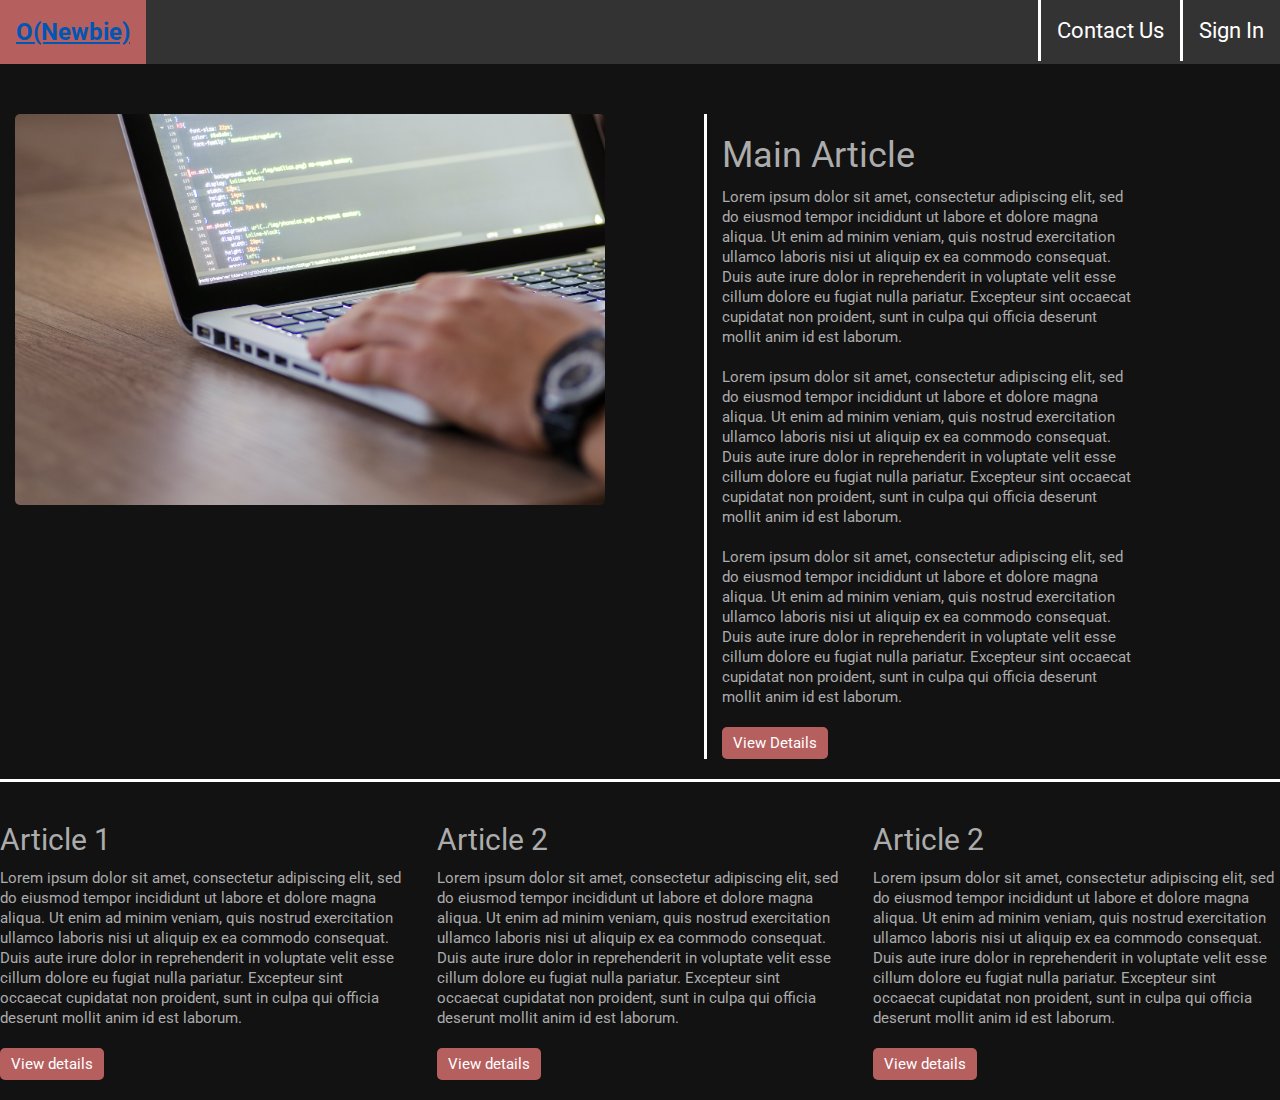
<file: index.html>
<!DOCTYPE html>
<html lang="en">
	<head>
		<meta charset="UTF-8" />
		<meta http-equiv="X-UA-Compatible" content="IE=edge" />
		<meta name="viewport" content="width=device-width, initial-scale=1.0" />
		<link
			rel="stylesheet"
			href="https://maxcdn.bootstrapcdn.com/bootstrap/4.5.2/css/bootstrap.min.css"
		/>
		<script src="https://ajax.googleapis.com/ajax/libs/jquery/3.5.1/jquery.min.js"></script>
		<script src="https://cdnjs.cloudflare.com/ajax/libs/popper.js/1.16.0/umd/popper.min.js"></script>
		<script src="https://maxcdn.bootstrapcdn.com/bootstrap/4.5.2/js/bootstrap.min.js"></script>

		<link rel="stylesheet" type="text/css" href="css/header.css" />

		<title>Welcome Page</title>
		<style>
			p {
				font-size: 15px;
				line-height: 20px;
				margin-bottom: 20px;
			}
			.main-container {
				width: 100%;
				margin: 0 auto;
			}
			.single-row {
				width: 100%;
			}
			.col-left {
				width: 60%;
			}
			.col-left img {
				width: 100%;
				border-radius: 5px;
			}
			.col-right {
				width: 35%;
				margin-left: -5%;
				border-left: 3px solid white;
			}
			.col-left,
			.col-right {
				float: left;
				padding-left: 15px;
				padding-right: 15px;
			}
			.clear-fix {
				clear: both;
			}
			.col-1 {
				width: 30%;
			}
			.col-2 {
				width: 30%;
			}

			.col-3 {
				width: 30%;
			}
			.carousel {
				width: 80%;
			}
			.btn {
				display: inline-block;
				padding: 5px 10px;
				font-size: 15px;
				line-height: 20px;
				border-radius: 5px;
				background-color: #b65f5f;
				text-decoration: none;
				color: white;
			}
		</style>
	</head>
	<body>

		<header>
			<div class="main-container">
				<div class="single-row">
					<ul>
						<li><a href="#">O(Newbie)</a></li>
						<li><a href="login.html">Sign In</a></li>
						<li><a href="contact.html">Contact Us</a></li>
					</ul>
				</div>
			</div>
		</header>
		<div class="clear-fix"></div>
		<section>
			<div class="main-container">
				<div class="single-row">
					<div class="col-left">
						<div class="carousel slide" data-ride="carousel">
							<div class="carousel-inner">
								<div class="carousel-item active">
									<img
										src="./assets/pexels-lukas-574077.jpg"
									/>
								</div>
								<div class="carousel-item">
									<img
										src="./assets/pexels-vitaly-vlasov-1342460.jpg"
									/>
								</div>
							</div>
						</div>
					</div>
					<div class="col-right">
						<h1>Main Article</h1>
						<p>
							Lorem ipsum dolor sit amet, consectetur adipiscing
							elit, sed do eiusmod tempor incididunt ut labore et
							dolore magna aliqua. Ut enim ad minim veniam, quis
							nostrud exercitation ullamco laboris nisi ut aliquip
							ex ea commodo consequat. Duis aute irure dolor in
							reprehenderit in voluptate velit esse cillum dolore
							eu fugiat nulla pariatur. Excepteur sint occaecat
							cupidatat non proident, sunt in culpa qui officia
							deserunt mollit anim id est laborum.
							<br />
							<br />
							Lorem ipsum dolor sit amet, consectetur adipiscing
							elit, sed do eiusmod tempor incididunt ut labore et
							dolore magna aliqua. Ut enim ad minim veniam, quis
							nostrud exercitation ullamco laboris nisi ut aliquip
							ex ea commodo consequat. Duis aute irure dolor in
							reprehenderit in voluptate velit esse cillum dolore
							eu fugiat nulla pariatur. Excepteur sint occaecat
							cupidatat non proident, sunt in culpa qui officia
							deserunt mollit anim id est laborum.
							<br />
							<br />
							Lorem ipsum dolor sit amet, consectetur adipiscing
							elit, sed do eiusmod tempor incididunt ut labore et
							dolore magna aliqua. Ut enim ad minim veniam, quis
							nostrud exercitation ullamco laboris nisi ut aliquip ex ea commodo consequat. Duis aute irure dolor in
							reprehenderit in voluptate velit esse cillum dolore
							eu fugiat nulla pariatur. Excepteur sint occaecat
							cupidatat non proident, sunt in culpa qui officia
							deserunt mollit anim id est laborum.
						</p>
						<a href="#" class="btn">View Details</a>
					</div>
				</div>
			</div>
		</section>

		<div class="clear-fix"></div>
		<section>
			<div class="main-container">
				<div class="single-row">
					<div><hr style="border-top: 3px solid white" /></div>
				</div>
			</div>
		</section>

		<section>
			<div class="row">
				<div class="col-md-4">
					<h2>
						Article 1
					</h2>
					<p>
						Lorem ipsum dolor sit amet, consectetur adipiscing
						elit, sed do eiusmod tempor incididunt ut labore et
						dolore magna aliqua. Ut enim ad minim veniam, quis
							nostrud exercitation ullamco laboris nisi ut aliquip
							ex ea commodo consequat. Duis aute irure dolor in
							reprehenderit in voluptate velit esse cillum dolore
							eu fugiat nulla pariatur. Excepteur sint occaecat
							cupidatat non proident, sunt in culpa qui officia
							deserunt mollit anim id est laborum.
					</p>
					<p>
						<a class="btn" href="#">View details</a>
					</p>
				</div>
				<div class="col-md-4">
					<h2>
						Article 2
					</h2>
					<p>
						Lorem ipsum dolor sit amet, consectetur adipiscing
							elit, sed do eiusmod tempor incididunt ut labore et
							dolore magna aliqua. Ut enim ad minim veniam, quis
							nostrud exercitation ullamco laboris nisi ut aliquip
							ex ea commodo consequat. Duis aute irure dolor in
							reprehenderit in voluptate velit esse cillum dolore
							eu fugiat nulla pariatur. Excepteur sint occaecat
							cupidatat non proident, sunt in culpa qui officia
							deserunt mollit anim id est laborum.
					</p>
					<p>
						<a class="btn" href="#">View details</a>
					</p>
				</div>
				<div class="col-md-4">
					<h2>
						Article 2
					</h2>
					<p>
						Lorem ipsum dolor sit amet, consectetur adipiscing
							elit, sed do eiusmod tempor incididunt ut labore et
							dolore magna aliqua. Ut enim ad minim veniam, quis
							nostrud exercitation ullamco laboris nisi ut aliquip
							ex ea commodo consequat. Duis aute irure dolor in
							reprehenderit in voluptate velit esse cillum dolore
							eu fugiat nulla pariatur. Excepteur sint occaecat
							cupidatat non proident, sunt in culpa qui officia
							deserunt mollit anim id est laborum.
					</p>
					<p>
						<a class="btn" href="#">View details</a>
					</p>
				</div>
			</div>
		</div>
		</section>
	</body>
</html>
</file>
<file: css/header.css>
@import url("https://fonts.googleapis.com/css2?family=Roboto:wght@300&display=swap");
* {
	font-family: "Roboto", sans-serif;
}
body {
	color: #acacac;
	background: #121212;
}

header {
	padding-bottom: 50px;
}
h1 {
	font-size: 36px;
}
h2 {
	font-size: 30px;
}
h1,
h2 {
	margin-top: 20px;
	margin-bottom: 10px;
	font-weight: normal;
}

ul {
	list-style-type: none;
	margin: 0;
	padding: 0;
	overflow: hidden;
	background-color: #333;
}
li {
	float: right;
	font-size: 22px;
	border-left: 3px solid white;
}
li:first-child {
	float: left;
	font-size: 24px;
	font-weight: bold;
	border-left: none;
	background-color: #b65f5f;
}

li a {
	display: block;
	color: white;
	text-align: center;
	padding: 14px 16px;
	text-decoration: none;
}
hr {
	margin-top: 20px;
	margin-bottom: 20px;
}
</file>
